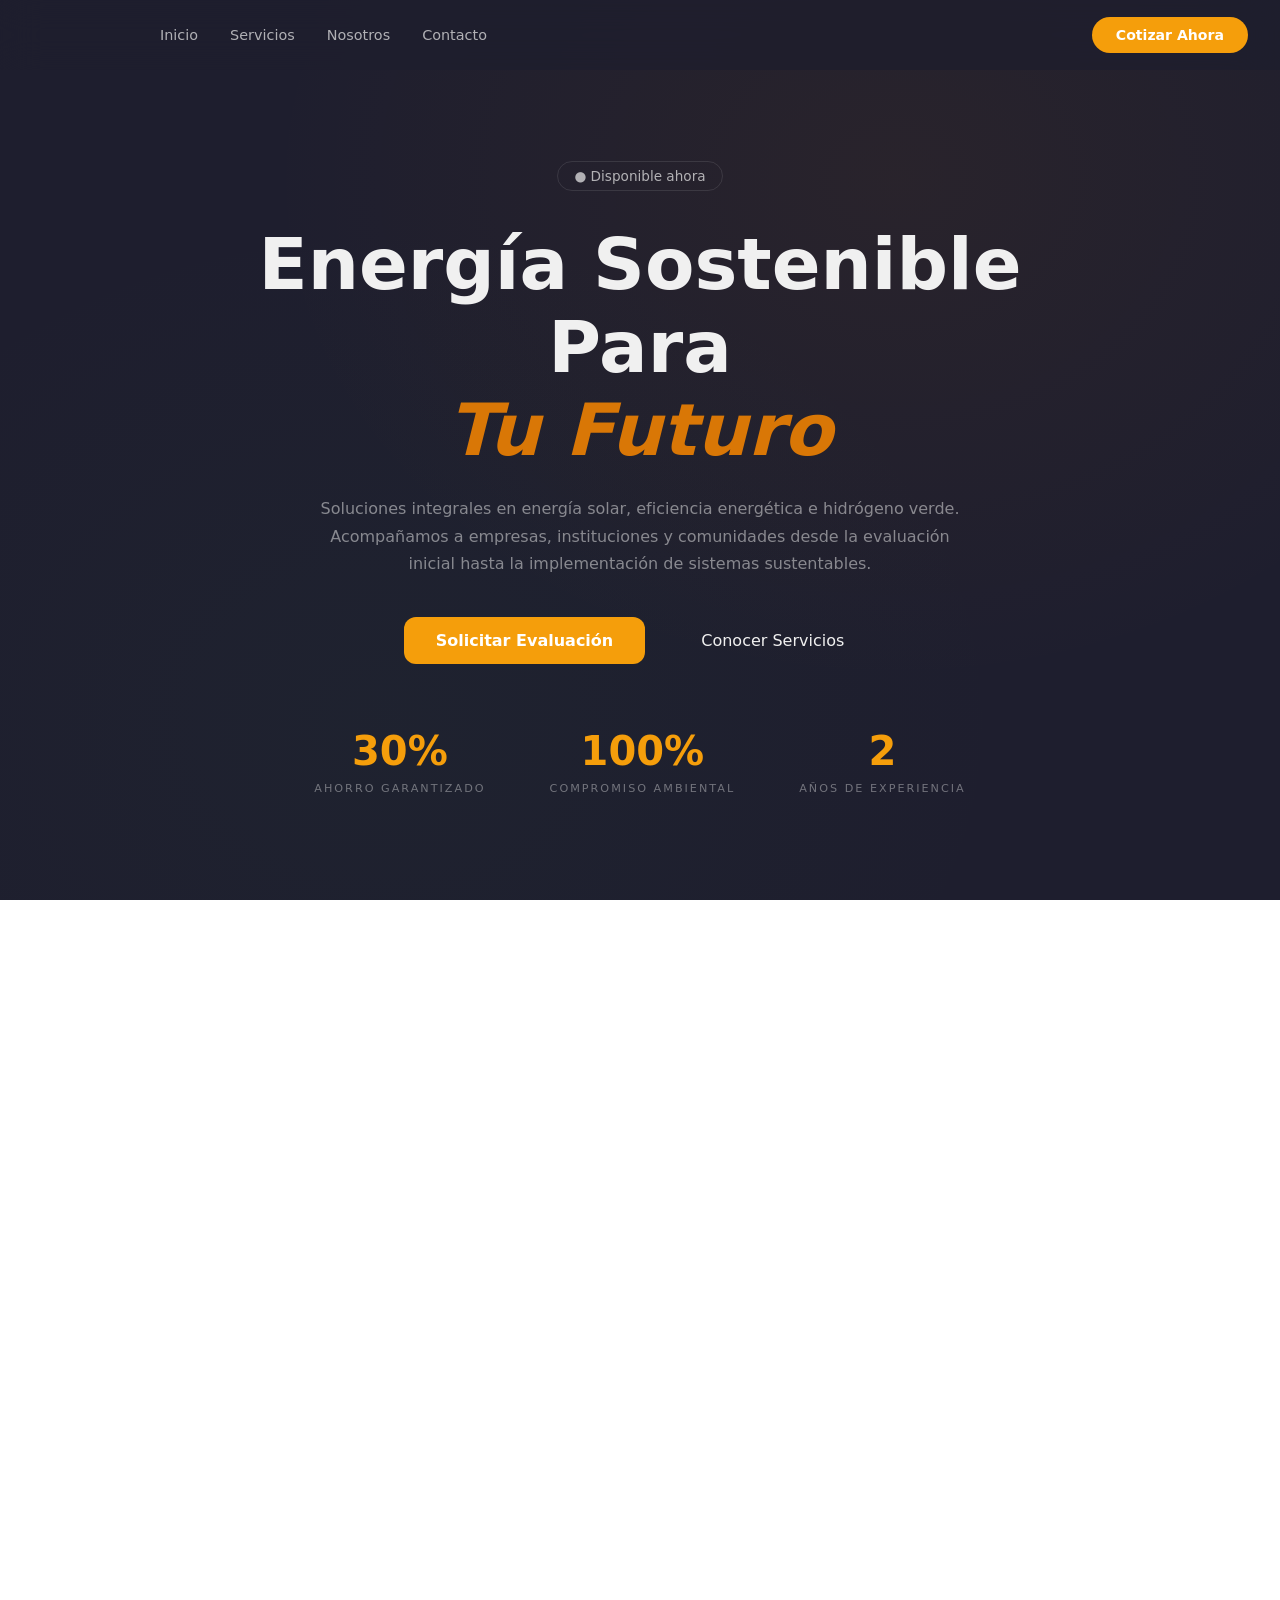
<file: index.html>
<!DOCTYPE html>
<html lang="es">
<head>
    <meta charset="UTF-8">
    <meta name="viewport" content="width=device-width, initial-scale=1.0">
    <title>OMNIVERSE V9</title>
    <link rel="stylesheet" href="showcase.css">
</head>
<body>
    <div id="app"></div>
    <script src="showcase.js"></script>
</body>
</html>
</file>
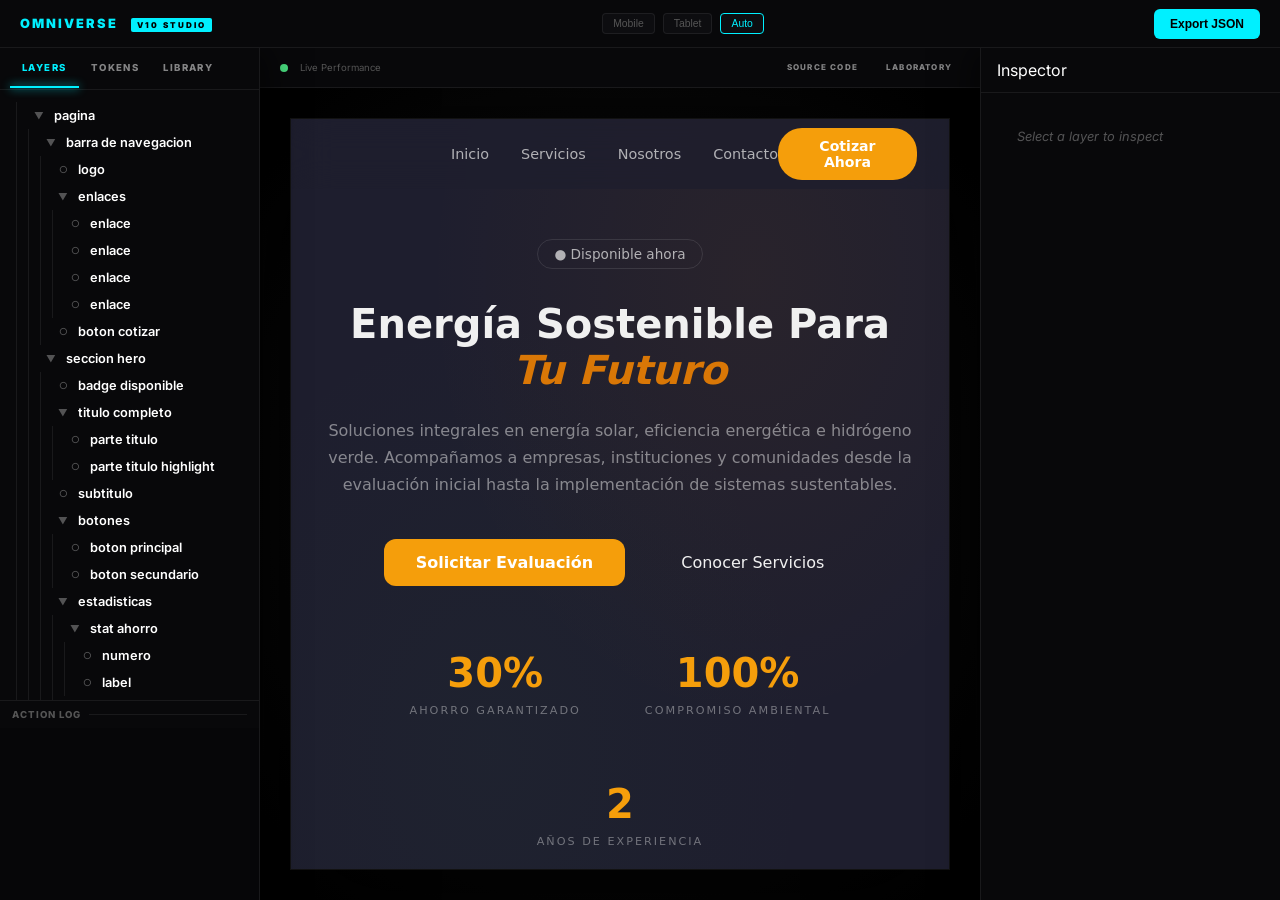
<file: editor.html>
<!DOCTYPE html>
<html lang="es">
<head>
    <meta charset="UTF-8">
    <meta name="viewport" content="width=device-width, initial-scale=1.0">
    <title>OMNIVERSE WORKBENCH</title>
    <link href="https://fonts.googleapis.com/css2?family=Inter:wght@400;500;600;700;800&family=JetBrains+Mono&display=swap" rel="stylesheet">
    <style>
        :root {
            --bg: #010102;
            --sidebar: #08080a;
            --panel: #0d0d10;
            --accent: #00f0ff;
            --accent-glow: rgba(0, 240, 255, 0.4);
            --border: rgba(255,255,255,0.07);
            --text: #ffffff;
            --text-dim: #555;
            --glass: rgba(255,255,255,0.02);
            --purple: #bf5af2;
        }

        * { box-sizing: border-box; margin: 0; padding: 0; }
        body {
            font-family: 'Inter', system-ui, sans-serif;
            background: var(--bg);
            color: var(--text);
            display: flex;
            flex-direction: column;
            height: 100vh;
            overflow: hidden;
        }

        /* ─── Top Bar ─── */
        .top-bar {
            height: 48px;
            background: var(--sidebar);
            border-bottom: 1px solid var(--border);
            display: flex;
            align-items: center;
            justify-content: space-between;
            padding: 0 20px;
            z-index: 100;
        }

        .studio-layout {
            flex: 1;
            display: flex;
            overflow: hidden;
            background: #000;
        }

        /* ─── Left Sidebar (Layers) ─── */
        .sidebar-left {
            width: 260px;
            background: var(--sidebar);
            border-right: 1px solid var(--border);
            display: flex;
            flex-direction: column;
            box-shadow: 10px 0 30px rgba(0,0,0,0.5);
            z-index: 5;
        }

        /* ─── Right Sidebar (Inspector) ─── */
        .sidebar-right {
            width: 300px;
            background: var(--sidebar);
            border-left: 1px solid var(--border);
            display: flex;
            flex-direction: column;
            box-shadow: -10px 0 30px rgba(0,0,0,0.5);
            z-index: 5;
        }

        .sidebar-header {
            padding: 16px 20px;
            border-bottom: 1px solid var(--border);
            display: flex;
            justify-content: space-between;
            align-items: center;
        }

        .sidebar-header h1 {
            font-size: 1rem;
            font-weight: 900;
            color: var(--accent);
            letter-spacing: 2px;
            display: flex;
            align-items: center;
            gap: 12px;
            text-shadow: 0 0 10px var(--accent-glow);
        }
        .sidebar-header h1 span {
            background: var(--accent);
            color: #000;
            font-size: 0.5rem;
            padding: 3px 8px;
            border-radius: 2px;
            text-shadow: none;
            letter-spacing: 1px;
        }

        .btn-primary {
            background: var(--accent);
            color: #000;
            border: none;
            padding: 8px 16px;
            border-radius: 6px;
            cursor: pointer;
            font-size: 0.75rem;
            font-weight: 700;
            transition: transform 0.1s, opacity 0.2s;
        }
        .btn-primary:hover { opacity: 0.9; transform: translateY(-1px); }

        /* ─── Viewport Controls ─── */
        .viewport-controls {
            padding: 8px;
            display: flex;
            justify-content: center;
            gap: 8px;
            background: rgba(0,0,0,0.3);
            border-bottom: 1px solid var(--border);
        }
        .vp-btn {
            background: var(--panel);
            border: 1px solid var(--border);
            color: var(--text-dim);
            padding: 4px 10px;
            border-radius: 4px;
            font-size: 0.65rem;
            cursor: pointer;
            transition: all 0.2s;
        }
        .vp-btn:hover, .vp-btn.active { border-color: var(--accent); color: var(--accent); }

        /* ─── Tabs ─── */
        .tabs {
            display: flex;
            background: var(--sidebar);
            border-bottom: 1px solid var(--border);
            padding: 0 10px;
        }
        .tab {
            padding: 14px 12px;
            font-size: 0.6rem;
            text-align: center;
            cursor: pointer;
            opacity: 0.5;
            transition: all 0.3s cubic-bezier(0.4, 0, 0.2, 1);
            text-transform: uppercase;
            letter-spacing: 0.15em;
            font-weight: 800;
            border-bottom: 2px solid transparent;
            position: relative;
        }
        .tab.active {
            opacity: 1;
            color: var(--accent);
        }
        .tab.active::after {
            content: '';
            position: absolute;
            bottom: -1px; left: 0; right: 0;
            height: 2px;
            background: var(--accent);
            box-shadow: 0 0 10px var(--accent);
        }

        .main-content {
            flex: 1;
            display: flex;
            flex-direction: column;
            overflow: hidden;
            background: #050507;
            position: relative;
        }

        #json-editor {
            flex: 1;
            width: 100%;
            background: #08080a;
            color: #4ade80;
            border: none;
            padding: 24px;
            font-family: 'JetBrains Mono', monospace;
            font-size: 0.7rem;
            line-height: 1.6;
            resize: none;
            outline: none;
        }

        .tree-panel {
            flex: 1;
            overflow-y: auto;
            padding: 12px;
        }

        /* ─── Properties Panel ─── */
        .props-panel {
            flex: 1;
            background: var(--sidebar);
            display: flex;
            flex-direction: column;
            overflow: hidden;
        }

        .props-header-main {
            padding: 12px 16px;
            border-bottom: 1px solid var(--border);
            display: flex;
            justify-content: space-between;
            align-items: center;
        }

        .state-selector {
            display: flex;
            gap: 4px;
            overflow-x: auto;
            max-width: 200px;
        }
        .state-btn {
            background: rgba(255,255,255,0.05);
            border: 1px solid transparent;
            color: var(--text-dim);
            padding: 2px 8px;
            border-radius: 4px;
            font-size: 0.6rem;
            cursor: pointer;
            text-transform: uppercase;
        }
        .state-btn.active { border-color: var(--accent); color: var(--accent); }

        .props-content {
            flex: 1;
            overflow-y: auto;
            padding: 16px;
        }

        /* ─── Prop Rows ─── */
        .prop-group { margin-bottom: 20px; }
        .prop-group-title {
            font-size: 0.6rem;
            font-weight: 800;
            color: var(--text-dim);
            text-transform: uppercase;
            letter-spacing: 0.1em;
            margin-bottom: 10px;
            display: flex;
            align-items: center;
            gap: 8px;
        }
        .prop-group-title::after { content: ''; flex: 1; height: 1px; background: var(--border); }

        .prop-row {
            display: flex;
            align-items: center;
            gap: 12px;
            margin-bottom: 8px;
        }
        .prop-key {
            font-size: 0.65rem;
            color: var(--text-dim);
            width: 120px;
            flex-shrink: 0;
            font-family: 'JetBrains Mono', monospace;
            white-space: nowrap;
            overflow: hidden;
            text-overflow: ellipsis;
        }
        .prop-input-wrap {
            flex: 1;
            display: flex;
            align-items: center;
            gap: 8px;
        }
        .input-base {
            background: rgba(255,255,255,0.03);
            border: 1px solid var(--border);
            border-radius: 4px;
            color: var(--text);
            padding: 8px 12px;
            font-size: 0.75rem;
            width: 100%;
            outline: none;
            transition: all 0.2s;
        }
        .input-base:hover { background: rgba(255,255,255,0.05); }
        .input-base:focus { border-color: var(--accent); background: rgba(0, 240, 255, 0.05); }

        /* Range Controls */
        input[type="range"] {
            -webkit-appearance: none;
            width: 100%;
            height: 4px;
            background: var(--border);
            border-radius: 2px;
            outline: none;
        }
        input[type="range"]::-webkit-slider-thumb {
            -webkit-appearance: none;
            width: 12px; height: 12px;
            background: var(--accent);
            border-radius: 50%;
            cursor: pointer;
            box-shadow: 0 0 10px var(--accent-glow);
        }

        /* Button Groups */
        .btn-group {
            display: flex;
            background: rgba(255,255,255,0.03);
            border: 1px solid var(--border);
            border-radius: 4px;
            overflow: hidden;
            width: 100%;
        }
        .btn-group-item {
            flex: 1;
            background: transparent;
            border: none;
            color: var(--text-dim);
            font-size: 0.6rem;
            padding: 6px 2px;
            cursor: pointer;
            text-transform: uppercase;
            font-weight: 700;
            border-right: 1px solid var(--border);
        }
        .btn-group-item:last-child { border-right: none; }
        .btn-group-item.active { background: var(--accent); color: #000; }

        /* Box Model UI */
        .box-model {
            position: relative;
            width: 100%;
            height: 120px;
            background: rgba(255,255,255,0.02);
            border: 1px solid var(--border);
            border-radius: 8px;
            margin-top: 10px;
            display: flex;
            align-items: center;
            justify-content: center;
            font-size: 0.5rem;
            color: var(--text-dim);
            padding: 10px;
        }
        .box-rect {
            position: relative;
            border: 1px dashed var(--border);
            display: flex;
            align-items: center;
            justify-content: center;
        }
        .box-margin { width: 100%; height: 100%; padding: 20px; background: rgba(217, 119, 6, 0.05); }
        .box-padding { width: 100%; height: 100%; padding: 20px; background: rgba(45, 138, 78, 0.05); border: 1px solid rgba(45, 138, 78, 0.2); }
        .box-inner { width: 40px; height: 20px; background: rgba(0, 240, 255, 0.1); border: 1px solid var(--accent); border-radius: 2px; }
        .box-label { position: absolute; cursor: pointer; transition: color 0.2s; }
        .box-label:hover { color: var(--accent); }
        .box-label.top { top: 4px; left: 50%; transform: translateX(-50%); }
        .box-label.bottom { bottom: 4px; left: 50%; transform: translateX(-50%); }
        .box-label.left { left: 4px; top: 50%; transform: translateY(-50%); }
        .box-label.right { right: 4px; top: 50%; transform: translateY(-50%); }

        /* Floating Toolbar */
        .float-toolbar {
            position: absolute;
            background: #1a1a20;
            border: 1px solid var(--accent);
            border-radius: 6px;
            display: flex;
            gap: 2px;
            padding: 4px;
            box-shadow: 0 10px 30px rgba(0,0,0,0.5);
            z-index: 2000;
            pointer-events: auto;
            transform: translate(-50%, -120%);
        }
        .float-btn {
            background: transparent;
            border: none;
            color: #fff;
            padding: 6px 10px;
            cursor: pointer;
            border-radius: 4px;
            font-size: 0.7rem;
            display: flex;
            align-items: center;
            gap: 6px;
        }
        .float-btn:hover { background: rgba(255,255,255,0.05); color: var(--accent); }

        /* ─── Tree Nodes ─── */
        .tree-node { margin-left: 12px; position: relative; }
        .tree-node::before {
            content: '';
            position: absolute;
            left: -8px; top: 0; bottom: 0;
            width: 1px; background: var(--border);
        }
        .tree-label {
            display: flex;
            align-items: center;
            padding: 6px 8px;
            cursor: pointer;
            border-radius: 4px;
            font-size: 0.8rem;
            transition: all 0.2s;
            gap: 8px;
        }
        .tree-label:hover { background: rgba(255,255,255,0.03); }
        .tree-label.selected {
            background: rgba(0, 240, 255, 0.1);
            color: var(--accent);
            box-shadow: inset 2px 0 0 var(--accent);
        }
        .tree-icon { font-size: 0.6rem; opacity: 0.3; width: 14px; text-align: center; }

        /* ─── Preview ─── */
        .preview-area {
            flex: 2;
            background: #000;
            display: flex;
            flex-direction: column;
            overflow: hidden;
            position: relative;
        }

        .preview-header {
            height: 40px;
            background: var(--sidebar);
            border-bottom: 1px solid var(--border);
            display: flex;
            align-items: center;
            padding: 0 20px;
            gap: 12px;
        }

        .preview-iframe-wrap {
            flex: 1;
            display: flex;
            align-items: center;
            justify-content: center;
            padding: 30px;
            background: radial-gradient(circle at center, #111, #000);
            overflow: auto;
        }
        .preview-container {
            background: #000;
            box-shadow: 0 40px 100px rgba(0,0,0,0.8);
            transition: all 0.5s cubic-bezier(0.2, 0.8, 0.2, 1);
            position: relative;
            border: 1px solid var(--border);
        }
        .preview-container iframe { width: 100%; height: 100%; border: none; display: block; }

        /* ─── Catalog ─── */
        .catalog-overlay {
            position: fixed;
            top: 0; left: 0; right: 0; bottom: 0;
            background: rgba(0,0,0,0.8);
            backdrop-filter: blur(4px);
            z-index: 100;
            display: none;
            align-items: center;
            justify-content: center;
        }
        .catalog-modal {
            width: 600px;
            max-height: 80vh;
            background: var(--panel);
            border: 1px solid var(--border);
            border-radius: 12px;
            display: flex;
            flex-direction: column;
            overflow: hidden;
        }
        .catalog-search {
            padding: 20px;
            background: rgba(0,0,0,0.2);
            border-bottom: 1px solid var(--border);
        }
        .catalog-list {
            flex: 1;
            overflow-y: auto;
            padding: 20px;
        }
        .catalog-item {
            display: flex;
            justify-content: space-between;
            padding: 10px;
            cursor: pointer;
            border-radius: 6px;
        }
        .catalog-item:hover { background: rgba(255,255,255,0.05); }

        /* Visual Catalog */
        .visual-catalog {
            display: grid;
            grid-template-columns: repeat(2, 1fr);
            gap: 12px;
            padding: 4px;
        }
        .catalog-card {
            background: var(--panel);
            border: 1px solid var(--border);
            border-radius: 8px;
            padding: 12px;
            cursor: pointer;
            transition: all 0.2s;
            display: flex;
            flex-direction: column;
            gap: 8px;
            position: relative;
            overflow: hidden;
        }
        .catalog-card:hover {
            border-color: var(--accent);
            transform: translateY(-2px);
            box-shadow: 0 10px 20px rgba(0,0,0,0.4);
        }
        .catalog-card-preview {
            height: 60px;
            background: rgba(255,255,255,0.03);
            border-radius: 4px;
            display: flex;
            align-items: center;
            justify-content: center;
            font-size: 1.5rem;
            border: 1px solid rgba(255,255,255,0.05);
        }
        .catalog-card-info {
            display: flex;
            flex-direction: column;
        }
        .catalog-card-name {
            font-size: 0.65rem;
            font-weight: 700;
            color: #fff;
        }
        .catalog-card-desc {
            font-size: 0.55rem;
            color: var(--text-dim);
        }

        /* Scrollbar */
        ::-webkit-scrollbar { width: 4px; }
        ::-webkit-scrollbar-track { background: transparent; }
        ::-webkit-scrollbar-thumb { background: var(--border); border-radius: 2px; }
    </style>
</head>
<body>
    <div class="top-bar">
        <h1 style="font-size: 0.8rem; font-weight: 900; letter-spacing: 2px; color: var(--accent);">OMNIVERSE <span style="background:var(--accent); color:#000; padding:2px 6px; font-size:0.5rem; border-radius:2px; vertical-align:middle; margin-left:8px">V10 STUDIO</span></h1>
        <div class="viewport-controls" style="background: transparent; border: none; padding: 0">
            <button class="vp-btn" data-width="375" data-height="667">Mobile</button>
            <button class="vp-btn" data-width="768" data-height="1024">Tablet</button>
            <button class="vp-btn active" data-width="100" data-height="100" data-full="true">Auto</button>
        </div>
        <button class="btn-primary" id="btnSave">Export JSON</button>
    </div>

    <div class="studio-layout">
        <div class="sidebar-left">
            <div class="tabs">
                <div class="tab active" data-tab="visual">Layers</div>
                <div class="tab" data-tab="tokens">Tokens</div>
                <div class="tab" data-tab="templates">Library</div>
            </div>
            <div id="visual-tab" class="tree-panel">
                <div id="tree"></div>
            </div>
            <div id="tokens-tab" class="tree-panel" style="display:none">
                <div id="tokens-tree"></div>
            </div>
            <div id="templates-tab" class="tree-panel" style="display:none">
                <div id="templates-tree"></div>
            </div>

            <!-- Bottom Log -->
            <div style="height: 200px; border-top: 1px solid var(--border); overflow: hidden; display: flex; flex-direction: column;">
                <div class="prop-group-title" style="padding: 8px 12px; margin-bottom: 0;">Action Log</div>
                <div id="audit-log" style="flex:1; font-size:0.55rem; font-family:monospace; padding:10px; color:var(--accent); overflow-y:auto; background: rgba(0,0,0,0.2)"></div>
            </div>
        </div>

        <div class="main-content">
            <textarea id="json-editor" style="display:none; position: absolute; inset: 0; z-index: 10;" spellcheck="false"></textarea>

            <div class="preview-area">
                <div class="preview-header">
                    <div id="live-indicator" style="width: 8px; height: 8px; border-radius: 50%; background: #4ade80;"></div>
                    <div id="preview-status" style="font-size: 0.6rem; color: var(--text-dim); flex: 1">Live Performance</div>
                    <div class="tab" data-tab="json" style="padding: 4px 8px; font-size: 0.5rem;">Source Code</div>
                    <div class="tab" data-tab="lab" style="padding: 4px 8px; font-size: 0.5rem;">Laboratory</div>
                </div>
                <div class="preview-iframe-wrap">
                    <div class="preview-container" id="preview-container" style="width:100%; height:100%">
                        <iframe id="preview" src="index.html"></iframe>
                    </div>
                </div>
            </div>
        </div>

        <div class="sidebar-right">
            <div class="props-panel" id="props-panel">
                <div class="props-header-main">
                    <div class="props-title" id="selected-name">Inspector</div>
                    <div class="state-selector" id="state-selector" style="display:none">
                        <button class="state-btn active" data-state="base">Base</button>
                        <button class="state-btn" data-state="hover">Hover</button>
                        <button class="state-btn" data-state="active">Active</button>
                        <button class="state-btn" data-state="responsive">Resp</button>
                    </div>
                </div>
                <div id="responsive-bp-selector" style="display:none; padding: 8px 16px; border-bottom: 1px solid var(--border); background: rgba(0, 240, 255, 0.05); gap: 8px; align-items: center;">
                    <select id="bp-select" class="input-base" style="padding: 2px 6px; width: auto; font-size: 0.65rem;">
                        <option value="0">0px (Mobile)</option>
                        <option value="768">768px (Tablet)</option>
                        <option value="1024">1024px (Desktop)</option>
                    </select>
                </div>
                <div class="props-content" id="props-content">
                    <div style="opacity:0.3; font-style:italic; font-size:0.8rem; padding: 20px">Select a layer to inspect</div>
                </div>
            </div>

            <div id="lab-tab" style="display:none; border-top: 1px solid var(--border); background: var(--panel); padding: 12px;">
                 <div class="prop-group">
                    <div class="prop-group-title">Environmental Stats</div>
                    <div style="font-size: 0.65rem; color: var(--text-dim);">
                        Time: <span id="env-time" style="color: var(--accent)">0.0s</span><br>
                        Scroll: <span id="env-scroll" style="color: var(--accent)">0px</span>
                    </div>
                </div>
                <div class="prop-group">
                    <div class="prop-group-title">Data Monitor</div>
                    <pre id="data-inspector" style="font-size: 0.5rem; color: var(--accent); max-height: 150px; overflow: auto;"></pre>
                </div>
            </div>
        </div>
    </div>

    <div class="catalog-overlay" id="catalog-overlay">
        <div class="catalog-modal">
            <div class="catalog-search">
                <input type="text" class="input-base" id="catalog-search-input" placeholder="Buscar propiedad nativa (ej: backdrop-filter, grid-template-columns)...">
            </div>
            <div class="catalog-list" id="catalog-list"></div>
        </div>
    </div>

    <script>
        let contentData = null;
        let selectedPath = null;
        let currentEditingState = 'base';
        let currentBreakpoint = '0';

        const PRESETS = {
            'Glassmorphic Card': {
                "icon": "💎",
                "desc": "Translucent frosted glass panel",
                "data": {
                    "nombre": "Tarjeta Cristal",
                    "background": "rgba(255, 255, 255, 0.05)",
                    "backdrop-filter": "blur(12px)",
                    "border": "1px solid rgba(255, 255, 255, 0.1)",
                    "border-radius": "24px",
                    "padding": "2rem",
                    "display": "flex",
                    "flex-direction": "column",
                    "gap": "1rem",
                    "box-shadow": "0 20px 50px rgba(0,0,0,0.3)",
                    "titulo": { "texto": "Nuevo Módulo", "font-size": "1.5rem", "font-weight": "700" },
                    "contenido": { "texto": "Este es un componente generado dinámicamente con estilos de cristal.", "opacity": "0.6", "font-size": "0.9rem" }
                }
            },
            'Neural Hero': {
                "icon": "🧠",
                "desc": "Dynamic radial background with math",
                "data": {
                    "nombre": "Sección Hero",
                    "width": "100%", "height": "80vh",
                    "display": "flex", "flex-direction": "column", "align-items": "center", "justify-content": "center",
                    "background": "radial-gradient(circle at math(mx * 100)% math(my * 100)%, rgba(0, 240, 255, 0.15), transparent 50%)",
                    "titulo": {
                        "texto": "TRANSCRIPCIÓN INFINITA",
                        "font-size": "5rem", "font-weight": "900", "letter-spacing": "-2px",
                        "transform": "translateY(math(sin(time) * 10)px)"
                    }
                }
            },
            'Physics Sandbox': {
                "icon": "⚽",
                "desc": "Math-driven animation container",
                "data": {
                    "nombre": "Sandbox Físico",
                    "width": "100%", "height": "400px", "position": "relative", "overflow": "hidden", "background": "#050505",
                    "bola": {
                        "width": "60px", "height": "60px", "border-radius": "50%", "background": "cyan", "position": "absolute",
                        "left": "math(50 + sin(time * 2) * 40)%",
                        "top": "math(50 + cos(time * 3) * 30)%",
                        "box-shadow": "0 0 30px cyan"
                    }
                }
            },
            'Neon Button': {
                "icon": "⚡",
                "desc": "Cyan glow with interactive hover",
                "data": {
                    "nombre": "Botón Neón",
                    "padding": "12px 30px", "border-radius": "100px", "background": "transparent",
                    "border": "2px solid #00f0ff", "color": "#00f0ff", "font-weight": "700", "cursor": "pointer",
                    "transition": "all 0.3s",
                    "hover": { "background": "#00f0ff", "color": "#000", "box-shadow": "0 0 20px #00f0ff" }
                }
            },
            'Flex Layout': {
                "icon": "🍱",
                "desc": "Responsive flexbox container",
                "data": {
                    "nombre": "Flex Container",
                    "display": "flex", "gap": "1rem", "padding": "1rem",
                    "child_1": { "width": "50px", "height": "50px", "background": "var(--accent)" },
                    "child_2": { "width": "50px", "height": "50px", "background": "var(--purple)" }
                }
            }
        };

        const RESERVED = { nombre: 1, hover: 1, active: 1, responsive: 1, variables: 1, texto: 1, tagName: 1, animations: 1, _seeds: 1, _template: 1, props: 1, onMount: 1, onUpdate: 1, onClick: 1, onMouseEnter: 1, onMouseLeave: 1, _actions: 1, _seed: 1, _fetch: 1 };

        const TACTILE_BEHAVIORS = {
            'glass': {
                "background": "rgba(255, 255, 255, 0.05)",
                "backdrop-filter": "blur(20px)",
                "border": "1px solid rgba(255, 255, 255, 0.1)",
                "border-radius": "16px",
                "box-shadow": "0 10px 30px rgba(0,0,0,0.2)"
            },
            'glow': {
                "color": "#00f0ff",
                "text-shadow": "0 0 10px rgba(0, 240, 255, 0.8), 0 0 20px rgba(0, 240, 255, 0.4)",
                "border-color": "#00f0ff",
                "box-shadow": "0 0 20px rgba(0, 240, 255, 0.3)"
            },
            'float': {
                "transform": "translateY(math(sin(time * 2) * 10)px)"
            },
            'pulse': {
                "transform": "scale(math(1 + sin(time * 4) * 0.05))"
            },
            'click': {
                "onClick": [
                    { "type": "toggle", "path": "variables.state.active" }
                ],
                "cursor": "pointer"
            },
            'tilt': {
                "transition": "transform 0.1s ease-out",
                "transform": "rotateX(math(my * 20 - 10)deg) rotateY(math(mx * 20 - 10)deg)"
            },
            'hover-grow': {
                "transition": "transform 0.3s ease",
                "hover": { "transform": "scale(1.05)" }
            },
            'rounded': { "border-radius": "1000px" }
        };

        // Professional Native CSS Property Groups
        const NATIVE_GROUPS = {
            'Identidad': ['nombre', 'tagName', 'texto', 'src', 'href'],
            'Layout': ['display', 'flex-direction', 'justify-content', 'align-items', 'flex-wrap', 'gap', 'grid-template-columns', 'grid-template-rows', 'align-self', 'justify-self', 'flex-grow', 'flex-shrink', 'position', 'top', 'left', 'right', 'bottom', 'z-index'],
            'Dimensiones': ['width', 'height', 'min-width', 'max-width', 'min-height', 'max-height', 'padding', 'margin', 'box-sizing'],
            'Tipografía': ['font-family', 'font-size', 'font-weight', 'line-height', 'color', 'text-align', 'letter-spacing', 'text-transform', 'text-decoration', '-webkit-background-clip', '-webkit-text-fill-color'],
            'Efectos': ['background', 'background-image', 'background-size', 'background-position', 'background-repeat', 'border', 'border-radius', 'box-shadow', 'opacity', 'transition', 'transform', 'filter', 'backdrop-filter', 'overflow', 'cursor', 'clip-path'],
            'Animación': ['onMount', 'onUpdate', 'transition', 'animation'],
            'Interacción': ['onClick', 'onMouseEnter', 'onMouseLeave', 'cursor']
        };

        const FONT_FAMILIES = [
            "'Inter', sans-serif",
            "'JetBrains Mono', monospace",
            "'Playfair Display', serif",
            "system-ui, -apple-system, sans-serif",
            "'Bebas Neue', cursive"
        ];

        async function init() {
            if (!contentData) {
                try {
                    const res = await fetch('content.json');
                    if (res.ok) contentData = await res.json();
                    else {
                        // Fallback in case of fetch failure in some environments
                        contentData = { nombre: "FALLBACK_WORKSPACE", variables: {}, _seeds: {} };
                    }
                } catch(e) {
                    contentData = { nombre: "FALLBACK_WORKSPACE", variables: {}, _seeds: {} };
                }
            }
            refreshAll();
        }

        function refreshAll() {
            renderTree();
            renderTokens();
            renderTemplates();
            updateJsonEditor();
            sendToPreview();
        }

        function sendToPreview() {
            if (contentData) {
                // Increment version to trigger structural reconciliation in the engine
                contentData._v = (contentData._v || 0) + 1;
            }
            const iframe = document.getElementById('preview');
            iframe.contentWindow.postMessage({ type: 'update-content', content: contentData }, '*');
            updateFloatingToolbar();
        }

        function updateFloatingToolbar() {
            const existing = document.getElementById('floating-toolbar');
            if (existing) existing.remove();

            if (!selectedPath) return;

            // We need to get the position of the selected element from the iframe
            const iframe = document.getElementById('preview');
            iframe.contentWindow.postMessage({ type: 'get-rect', path: selectedPath }, '*');
        }

        window.addEventListener('message', (e) => {
            if (e.data.type === 'rect-result') {
                const { rect, path } = e.data;
                const iframeRect = document.getElementById('preview').getBoundingClientRect();
                const container = document.querySelector('.preview-iframe-wrap');

                let toolbar = document.getElementById('floating-toolbar');
                if (!toolbar) {
                    toolbar = document.createElement('div');
                    toolbar.id = 'floating-toolbar';
                    toolbar.className = 'float-toolbar';
                    document.body.appendChild(toolbar);
                }

                toolbar.style.left = (iframeRect.left + rect.left + rect.width / 2) + 'px';
                toolbar.style.top = (iframeRect.top + rect.top) + 'px';

                const obj = getObjPath(contentData, path);

                toolbar.innerHTML = `
                    <button class="float-btn" id="float-dup">⧉ <span>Duplicate</span></button>
                    <button class="float-btn" id="float-txt">✎ <span>Text</span></button>
                    <button class="float-btn" id="float-del" style="color:#ff4a4a">✕ <span>Delete</span></button>
                `;

                toolbar.querySelector('#float-dup').onclick = () => duplicateNode(path);
                toolbar.querySelector('#float-del').onclick = () => deleteNode(path);
                toolbar.querySelector('#float-txt').onclick = () => {
                    const newTxt = prompt('Edit text:', obj.texto || '');
                    if (newTxt !== null) {
                        obj.texto = newTxt;
                        refreshAll();
                    }
                };
            }
            if (e.data.type === 'canvas-apply-preset') {
                const { path, action } = e.data;
                if (action === 'delete') { deleteNode(path); return; }
                if (action === 'duplicate') { duplicateNode(path); return; }

                const obj = getObjPath(contentData, path);
                const preset = TACTILE_BEHAVIORS[action];
                if (obj && preset) {
                    // Deep merge the preset into the object
                    for (const key in preset) {
                        if (key === 'hover' || key === 'active') {
                            obj[key] = { ...(obj[key] || {}), ...preset[key] };
                        } else if (Array.isArray(preset[key])) {
                            obj[key] = [...(obj[key] || []), ...preset[key]];
                        } else {
                            obj[key] = preset[key];
                        }
                    }
                    refreshAll();
                }
            }
            if (e.data.type === 'sync-data') {
                document.getElementById('data-inspector').textContent = JSON.stringify(e.data.data.state.variables, null, 2);
                document.getElementById('env-time').textContent = e.data.data.state.time?.toFixed(1) + 's' || '0s';
                document.getElementById('env-scroll').textContent = e.data.data.state.scroll + 'px' || '0px';

                // Action Audit Log
                const lab = document.getElementById('lab-tab');
                let audit = document.getElementById('audit-log');
                if (!audit) {
                    const group = document.createElement('div');
                    group.className = 'prop-group';
                    group.innerHTML = `<div class="prop-group-title">Omniverse Audit Log</div><div id="audit-log" style="font-size:0.55rem; font-family:monospace; padding:10px; color:var(--accent); max-height:200px; overflow-y:auto"></div>`;
                    lab.appendChild(group);
                    audit = document.getElementById('audit-log');
                }
                if (e.data.data.actionLog) {
                    audit.innerHTML = e.data.data.actionLog.slice(-50).map(l => `<div>[${new Date(l.time).toLocaleTimeString()}] <span style="color:#fff">${l.type}</span>: ${l.path || l.url || ''} ${l.value || ''}</div>`).reverse().join('');
                }
            }
            if (e.data.type === 'select-node' || e.data.type === 'request-text-edit') {
                selectedPath = e.data.path.replace(/^pagina\./, '').replace(/^pagina$/, '');
                if (selectedPath === 'pagina') selectedPath = '';
                renderTree();
                const obj = getObjPath(contentData, selectedPath);
                renderProperties(obj, selectedPath);

                if (e.data.type === 'request-text-edit' && obj) {
                    const newTxt = prompt('Edit text:', obj.texto || '');
                    if (newTxt !== null) {
                        obj.texto = newTxt;
                        refreshAll();
                    }
                }
            }
            if (e.data.type === 'canvas-update') {
                const { path, updates } = e.data;
                const cleanPath = path.replace(/^pagina\./, '').replace(/^pagina$/, '');
                const obj = getObjPath(contentData, cleanPath);
                if (obj) {
                    Object.assign(obj, updates);
                    renderTree();
                    renderTokens();
                    renderTemplates();
                    updateJsonEditor();
                    sendToPreview();
                }
            }
        });

        function updateJsonEditor() {
            document.getElementById('json-editor').value = JSON.stringify(contentData, null, 4);
        }

        function renderTree() {
            const tree = document.getElementById('tree');
            tree.innerHTML = '';
            tree.appendChild(buildNode(contentData, '', 'pagina'));
        }

        function buildNode(obj, path, key) {
            if (!obj || typeof obj !== 'object' || Array.isArray(obj)) return null;
            const container = document.createElement('div');
            container.className = 'tree-node';
            const label = document.createElement('div');
            label.className = 'tree-label' + (path === selectedPath ? ' selected' : '');

            const isTemplate = obj && obj._template ? true : false;
            const displayName = (obj && obj.nombre) || key;

            const children = [];
            for (const k in obj) {
                if (typeof obj[k] === 'object' && obj[k] !== null && !RESERVED[k]) {
                    children.push(k);
                }
            }

            label.innerHTML = `
                <span class="tree-icon" style="color:${isTemplate ? '#ff00ff' : 'inherit'}">${children.length ? '▼' : '○'}</span>
                <span style="font-weight:600">${displayName}</span>
                ${isTemplate ? `<span style="font-size:0.5rem; background:#ff00ff; color:#000; padding:1px 4px; border-radius:2px; margin-left:auto; font-weight:900">${obj._template}</span>` : ''}
                <div class="node-actions" style="margin-left: 8px; display:none; gap:4px">
                    <button class="node-btn" data-action="dup" title="Duplicar">⧉</button>
                    <button class="node-btn" data-action="del" title="Eliminar" style="color:#ff4a4a">✕</button>
                </div>
            `;

            label.onmouseenter = () => label.querySelector('.node-actions').style.display = 'flex';
            label.onmouseleave = () => label.querySelector('.node-actions').style.display = 'none';

            label.querySelectorAll('.node-btn').forEach(btn => {
                btn.onclick = (e) => {
                    e.stopPropagation();
                    const action = btn.dataset.action;
                    if (action === 'del') {
                        if (confirm('¿Eliminar este nodo y sus hijos?')) {
                            deleteNode(path);
                        }
                    } else if (action === 'dup') {
                        duplicateNode(path);
                    }
                };
            });

            label.onclick = (e) => {
                e.stopPropagation();
                selectedPath = path;
                renderTree();
                renderProperties(obj, path);

                // Sync to canvas
                const iframe = document.getElementById('preview');
                if (iframe && iframe.contentWindow) {
                    iframe.contentWindow.postMessage({ type: 'set-selected', path: selectedPath }, '*');
                }
            };

            container.appendChild(label);
            children.forEach(k => {
                const childPath = path === '' ? k : `${path}.${k}`;
                const childNode = buildNode(obj[k], childPath, k);
                if (childNode) container.appendChild(childNode);
            });
            return container;
        }

        function renderProperties(obj, path) {
            const container = document.getElementById('props-content');
            const stateSelector = document.getElementById('state-selector');
            const bpSelector = document.getElementById('responsive-bp-selector');
            const nameLabel = document.getElementById('selected-name');
            container.innerHTML = '';

            if (!obj) {
                container.innerHTML = '<div style="opacity:0.3; font-style:italic; font-size:0.8rem">Ningún elemento seleccionado</div>';
                stateSelector.style.display = 'none';
                nameLabel.textContent = 'Selecciona un elemento';
                return;
            }

            stateSelector.style.display = 'flex';
            bpSelector.style.display = currentEditingState === 'responsive' ? 'flex' : 'none';
            nameLabel.textContent = obj.nombre || path.split('.').pop();

            // ─── Component Metadata ───
            if (obj._template) {
                const info = document.createElement('div');
                info.style.padding = '8px 12px';
                info.style.marginBottom = '12px';
                info.style.background = 'rgba(191, 90, 242, 0.1)';
                info.style.border = '1px solid rgba(191, 90, 242, 0.2)';
                info.style.borderRadius = '4px';
                info.style.fontSize = '0.65rem';
                info.innerHTML = `<span style="color:var(--purple); font-weight:800">◇ INSTANCIA DE:</span> ${obj._template}`;
                container.appendChild(info);
            }

            let target;
            if (currentEditingState === 'base') target = obj;
            else if (currentEditingState === 'responsive') {
                if (!obj.responsive) obj.responsive = {};
                if (!obj.responsive[currentBreakpoint]) obj.responsive[currentBreakpoint] = {};
                target = obj.responsive[currentBreakpoint];
            } else {
                target = obj[currentEditingState] || {};
            }

            // ─── Inspector: Dynamic Property Detection ───
            const usedKeys = new Set(['_template', 'props', 'responsive', 'hover', 'active', '_seed', '_actions', 'onClick', 'onMount', 'onUpdate', 'onMouseEnter', 'onMouseLeave', '_fetch']);

            for (const groupName in NATIVE_GROUPS) {
                const groupDiv = document.createElement('div');
                groupDiv.className = 'prop-group';
                groupDiv.innerHTML = `<div class="prop-group-title">${groupName}</div>`;
                let hasProps = false;

                if (groupName === 'Dimensiones') {
                    hasProps = true;
                    groupDiv.appendChild(createBoxModelUI(target, obj));
                }

                if (groupName === 'Animación') {
                    hasProps = true;
                    groupDiv.appendChild(createAnimationPresets(target, obj));
                    groupDiv.appendChild(createScrollSyncBuilder(target, obj));
                }

                if (groupName === 'Interacción') {
                    hasProps = true;
                    groupDiv.appendChild(createInteractionBuilder(target, obj));
                }

                NATIVE_GROUPS[groupName].forEach(key => {
                    if (['padding', 'margin'].includes(key)) { usedKeys.add(key); return; }
                    usedKeys.add(key);
                    const val = target[key] !== undefined ? target[key] : (currentEditingState === 'base' ? obj[key] : '');
                    if (val !== undefined || groupName === 'Identidad') {
                        hasProps = true;
                        groupDiv.appendChild(createPropRow(key, val, target, obj));
                    }
                });
                if (hasProps) container.appendChild(groupDiv);
            }

            // ─── Inspector: Custom Properties (The "Rest") ───
            const customGroup = document.createElement('div');
            customGroup.className = 'prop-group';
            customGroup.innerHTML = `<div class="prop-group-title">Propiedades Custom</div>`;
            let hasCustom = false;
            for (const key in target) {
                if (!usedKeys.has(key) && typeof target[key] !== 'object') {
                    hasCustom = true;
                    customGroup.appendChild(createPropRow(key, target[key], target, obj));
                }
            }
            if (hasCustom) container.appendChild(customGroup);

            // ─── Toolbox ───
            const actionsGrid = document.createElement('div');
            actionsGrid.style.display = 'grid';
            actionsGrid.style.gridTemplateColumns = '1fr 1fr';
            actionsGrid.style.gap = '8px';
            actionsGrid.style.marginTop = '20px';

            const addPropBtn = document.createElement('button');
            addPropBtn.className = 'btn-primary';
            addPropBtn.textContent = '+ Propiedad';
            addPropBtn.onclick = () => {
                const prop = prompt('Nombre de la propiedad CSS o Custom:');
                if (prop) { target[prop] = ''; renderProperties(obj, path); }
            };
            actionsGrid.appendChild(addPropBtn);

            const addNodeBtn = document.createElement('button');
            addNodeBtn.className = 'btn-primary';
            addNodeBtn.style.background = 'transparent';
            addNodeBtn.style.border = '1px solid var(--accent)';
            addNodeBtn.style.color = 'var(--accent)';
            addNodeBtn.textContent = '+ Nuevo Hijo';
            addNodeBtn.onclick = () => {
                const name = prompt('Nombre de la clave JSON:');
                if (name) {
                    const presetKeys = Object.keys(PRESETS);
                    const choice = prompt(`Elige un preset (opcional): ${presetKeys.join(', ')}`);
                    if (choice && PRESETS[choice]) {
                        obj[name] = JSON.parse(JSON.stringify(PRESETS[choice]));
                        obj[name].nombre = name;
                    } else {
                        obj[name] = { nombre: name };
                    }
                    renderTree(); sendToPreview();
                }
            };
            actionsGrid.appendChild(addNodeBtn);
            container.appendChild(actionsGrid);

            // Seed Selector
            const seedDiv = document.createElement('div');
            seedDiv.className = 'prop-group';
            seedDiv.style.marginTop = '20px';
            seedDiv.innerHTML = `<div class="prop-group-title">Arquitectura (Seeds)</div>`;
            const seedSelect = document.createElement('select');
            seedSelect.className = 'input-base';
            let seedOptions = '<option value="">Sin Arquitectura</option>';
            if (contentData._seeds) {
                for (const sName in contentData._seeds) seedOptions += `<option value="${sName}" ${obj._seed === sName ? 'selected' : ''}>${sName}</option>`;
            }
            seedSelect.innerHTML = seedOptions;
            seedSelect.onchange = () => {
                obj._seed = seedSelect.value;
                if (!obj._seed) delete obj._seed;
                sendToPreview();
            };
            seedDiv.appendChild(seedSelect);
            container.appendChild(seedDiv);
        }

        function createAnimationPresets(target, obj) {
            const container = document.createElement('div');
            container.style.cssText = 'display:grid; grid-template-columns: repeat(2, 1fr); gap:8px; margin-top:10px';

            const PRESETS = {
                'Fade In': { opacity: '0', onMount: [{ type: 'set', value: '1', target: 'style.opacity', duration: 1000 }] },
                'Slide Up': { transform: 'translateY(50px)', opacity: '0', onMount: [{ type: 'set', value: '0', target: 'style.translateY', duration: 800 }, { type: 'set', value: '1', target: 'style.opacity', duration: 800 }] },
                'Zoom In': { transform: 'scale(0.5)', opacity: '0', onMount: [{ type: 'set', value: '1', target: 'style.scale', duration: 600 }, { type: 'set', value: '1', target: 'style.opacity', duration: 600 }] },
                'Float': { onUpdate: [{ type: 'math', value: 'sin(time * 2) * 10', target: 'style.translateY' }] }
            };

            Object.keys(PRESETS).forEach(name => {
                const btn = document.createElement('button');
                btn.className = 'btn-primary';
                btn.style.fontSize = '0.6rem';
                btn.style.padding = '4px';
                btn.textContent = name;
                btn.onclick = () => {
                    Object.assign(target, PRESETS[name]);
                    renderProperties(obj, selectedPath);
                    sendToPreview();
                };
                container.appendChild(btn);
            });
            return container;
        }

        function createInteractionBuilder(target, obj) {
            const container = document.createElement('div');
            container.style.cssText = 'background:rgba(0,0,255,0.05); padding:10px; border-radius:4px; margin-top:10px; border:1px solid rgba(0,0,255,0.1)';
            container.innerHTML = `<div style="font-size:0.6rem; margin-bottom:8px; color:var(--accent)">ACTION BUILDER</div>`;

            const addBtn = document.createElement('button');
            addBtn.className = 'btn-primary';
            addBtn.textContent = '+ Toggle State';
            addBtn.onclick = () => {
                const path = prompt('Path to variable (e.g., variables.menuOpen):', 'variables.active');
                if (path) {
                    if (!target.onClick) target.onClick = [];
                    target.onClick.push({ type: 'toggle', path: path });
                    renderProperties(obj, selectedPath);
                    sendToPreview();
                }
            };
            container.appendChild(addBtn);
            return container;
        }

        function createScrollSyncBuilder(target, obj) {
            const container = document.createElement('div');
            container.style.cssText = 'background:rgba(0,0,0,0.2); padding:10px; border-radius:4px; margin-top:10px';
            container.innerHTML = `<div style="font-size:0.6rem; margin-bottom:8px; color:var(--accent)">SCROLL TRIGGER</div>`;

            const row = document.createElement('div');
            row.style.display = 'flex';
            row.style.gap = '8px';

            const addBtn = document.createElement('button');
            addBtn.className = 'btn-primary';
            addBtn.textContent = '+ Parallax';
            addBtn.onclick = () => {
                if (!target.onUpdate) target.onUpdate = [];
                target.onUpdate.push({ type: 'math', value: 'scroll * 0.1', target: 'style.translateY' });
                renderProperties(obj, selectedPath);
                sendToPreview();
            };

            row.appendChild(addBtn);
            container.appendChild(row);
            return container;
        }

        function createBoxModelUI(target, obj) {
            const container = document.createElement('div');
            container.className = 'box-model';

            const getVal = (prop) => target[prop] || obj[prop] || '0';

            container.innerHTML = `
                <div class="box-rect box-margin">
                    <span style="position:absolute; top:2px; left:4px; opacity:0.3; scale:0.8">MARGIN</span>
                    <div class="box-label top" data-prop="margin-top">${getVal('margin-top')}</div>
                    <div class="box-label bottom" data-prop="margin-bottom">${getVal('margin-bottom')}</div>
                    <div class="box-label left" data-prop="margin-left">${getVal('margin-left')}</div>
                    <div class="box-label right" data-prop="margin-right">${getVal('margin-right')}</div>

                    <div class="box-rect box-padding">
                        <span style="position:absolute; top:2px; left:4px; opacity:0.3; scale:0.8">PADDING</span>
                        <div class="box-label top" data-prop="padding-top">${getVal('padding-top')}</div>
                        <div class="box-label bottom" data-prop="padding-bottom">${getVal('padding-bottom')}</div>
                        <div class="box-label left" data-prop="padding-left">${getVal('padding-left')}</div>
                        <div class="box-label right" data-prop="padding-right">${getVal('padding-right')}</div>
                        <div class="box-inner"></div>
                    </div>
                </div>
            `;

            container.querySelectorAll('.box-label').forEach(label => {
                label.onclick = () => {
                    const prop = label.dataset.prop;
                    const newVal = prompt(`Set ${prop}:`, label.textContent);
                    if (newVal !== null) {
                        target[prop] = newVal;
                        label.textContent = newVal;
                        sendToPreview();
                    }
                };
            });

            return container;
        }

        function createPropRow(key, val, target, obj) {
            const row = document.createElement('div');
            row.className = 'prop-row';
            row.style.flexDirection = 'column';
            row.style.alignItems = 'stretch';
            row.style.gap = '4px';

            row.innerHTML = `
                <div style="display:flex; justify-content:space-between; align-items:center">
                    <div class="prop-key" style="width:auto" title="${key}">${key}</div>
                    <div class="prop-actions" style="display:flex; gap:8px"></div>
                </div>
                <div class="prop-input-wrap" id="wrap-${key.replace(/[^a-zA-Z]/g, '')}"></div>
            `;

            const wrap = row.querySelector('.prop-input-wrap');
            const actions = row.querySelector('.prop-actions');

            // 1. Keyword Selectors (Button Groups)
            const keywordProps = {
                'display': ['block', 'flex', 'grid', 'none'],
                'flex-direction': ['row', 'column'],
                'justify-content': ['start', 'center', 'end', 'between', 'around'],
                'align-items': ['start', 'center', 'end', 'stretch'],
                'position': ['relative', 'absolute', 'fixed', 'sticky'],
            'overflow': ['visible', 'hidden', 'auto'],
            'text-align': ['left', 'center', 'right', 'justify']
            };

            const keywordMap = {
                'start': 'flex-start', 'end': 'flex-end', 'between': 'space-between', 'around': 'space-around'
            };

        const KEYWORD_ICONS = {
            'justify-content': {
                'start': `<svg width="12" height="12" viewBox="0 0 24 24" fill="none" stroke="currentColor" stroke-width="2" stroke-linecap="round" stroke-linejoin="round"><path d="M2 2v20M6 12h16M18 7l4 5-4 5"/></svg>`,
                'center': `<svg width="12" height="12" viewBox="0 0 24 24" fill="none" stroke="currentColor" stroke-width="2" stroke-linecap="round" stroke-linejoin="round"><path d="M12 2v20M4 12h16M7 17l-3-5 3-5M17 7l3 5-3 5"/></svg>`,
                'end': `<svg width="12" height="12" viewBox="0 0 24 24" fill="none" stroke="currentColor" stroke-width="2" stroke-linecap="round" stroke-linejoin="round"><path d="M22 2v20M18 12H2M6 17l-4-5 4-5"/></svg>`,
                'between': `<svg width="12" height="12" viewBox="0 0 24 24" fill="none" stroke="currentColor" stroke-width="2" stroke-linecap="round" stroke-linejoin="round"><path d="M2 2v20M22 2v20M10 12h4M6 12h1M17 12h1"/></svg>`,
                'around': `<svg width="12" height="12" viewBox="0 0 24 24" fill="none" stroke="currentColor" stroke-width="2" stroke-linecap="round" stroke-linejoin="round"><path d="M2 2v20M22 2v20M7 12h2M15 12h2"/></svg>`
            },
            'align-items': {
                'start': `<svg width="12" height="12" viewBox="0 0 24 24" fill="none" stroke="currentColor" stroke-width="2" stroke-linecap="round" stroke-linejoin="round"><path d="M2 2h20M12 6v16M7 18l5 4 5-4"/></svg>`,
                'center': `<svg width="12" height="12" viewBox="0 0 24 24" fill="none" stroke="currentColor" stroke-width="2" stroke-linecap="round" stroke-linejoin="round"><path d="M2 12h20M12 4v16M7 7l5-3 5 3M17 17l-5 3-5-3"/></svg>`,
                'end': `<svg width="12" height="12" viewBox="0 0 24 24" fill="none" stroke="currentColor" stroke-width="2" stroke-linecap="round" stroke-linejoin="round"><path d="M2 22h20M12 18V2M17 6l-5-4-5 4"/></svg>`,
                'stretch': `<svg width="12" height="12" viewBox="0 0 24 24" fill="none" stroke="currentColor" stroke-width="2" stroke-linecap="round" stroke-linejoin="round"><path d="M2 2h20M2 22h20M12 2v20"/></svg>`
            },
            'flex-direction': {
                'row': `<svg width="12" height="12" viewBox="0 0 24 24" fill="none" stroke="currentColor" stroke-width="2" stroke-linecap="round" stroke-linejoin="round"><path d="M5 12h14M15 7l5 5-5 5"/></svg>`,
                'column': `<svg width="12" height="12" viewBox="0 0 24 24" fill="none" stroke="currentColor" stroke-width="2" stroke-linecap="round" stroke-linejoin="round"><path d="M12 5v14M7 14l5 5 5-5"/></svg>`
            },
            'text-align': {
                'left': `<svg width="12" height="12" viewBox="0 0 24 24" fill="none" stroke="currentColor" stroke-width="2" stroke-linecap="round" stroke-linejoin="round"><path d="M4 6h16M4 12h10M4 18h16"/></svg>`,
                'center': `<svg width="12" height="12" viewBox="0 0 24 24" fill="none" stroke="currentColor" stroke-width="2" stroke-linecap="round" stroke-linejoin="round"><path d="M4 6h16M7 12h10M4 18h16"/></svg>`,
                'right': `<svg width="12" height="12" viewBox="0 0 24 24" fill="none" stroke="currentColor" stroke-width="2" stroke-linecap="round" stroke-linejoin="round"><path d="M4 6h16M10 12h10M4 18h16"/></svg>`,
                'justify': `<svg width="12" height="12" viewBox="0 0 24 24" fill="none" stroke="currentColor" stroke-width="2" stroke-linecap="round" stroke-linejoin="round"><path d="M4 6h16M4 12h16M4 18h16"/></svg>`
            }
        };

            if (keywordProps[key]) {
                const group = document.createElement('div');
                group.className = 'btn-group';
                keywordProps[key].forEach(opt => {
                    const btn = document.createElement('button');
                    btn.className = 'btn-group-item';
                    if (val === opt || val === keywordMap[opt]) btn.classList.add('active');

                if (KEYWORD_ICONS[key] && KEYWORD_ICONS[key][opt]) {
                    btn.innerHTML = KEYWORD_ICONS[key][opt];
                    btn.title = opt;
                } else {
                    btn.textContent = opt;
                }

                    btn.onclick = () => {
                        target[key] = keywordMap[opt] || opt;
                        Array.from(group.children).forEach(b => b.classList.remove('active'));
                        btn.classList.add('active');
                        sendToPreview();
                    };
                    group.appendChild(btn);
                });
                wrap.appendChild(group);
            }
            // 2. Numeric Sliders
            else if (['opacity', 'flex-grow', 'z-index', 'font-weight'].includes(key) || (val && !isNaN(parseFloat(val)) && !val.toString().includes(' '))) {
                const isUnit = typeof val === 'string' && (val.includes('px') || val.includes('rem') || val.includes('%') || val.includes('vh'));
                let unit = isUnit ? val.replace(/[0-9.-]/g, '') : '';
                let numVal = parseFloat(val) || 0;

                const sliderContainer = document.createElement('div');
                sliderContainer.style.display = 'flex';
                sliderContainer.style.flexDirection = 'column';
                sliderContainer.style.gap = '4px';

                const slider = document.createElement('input');
                slider.type = 'range';
                if (key === 'opacity') { slider.min = 0; slider.max = 1; slider.step = 0.05; }
                else if (key === 'font-weight') { slider.min = 100; slider.max = 900; slider.step = 100; }
                else { slider.min = 0; slider.max = 500; slider.step = 1; }
                slider.value = numVal;

                const textInput = document.createElement('input');
                textInput.className = 'input-base';
                textInput.style.padding = '4px 8px';
                textInput.style.fontSize = '0.65rem';
                textInput.value = val || '';

                slider.oninput = () => {
                    numVal = slider.value;
                    textInput.value = target[key] = numVal + unit;
                    sendToPreview();
                };
                textInput.oninput = () => {
                    target[key] = textInput.value;
                    slider.value = parseFloat(textInput.value) || 0;
                    sendToPreview();
                };

                sliderContainer.appendChild(slider);
                sliderContainer.appendChild(textInput);
                wrap.appendChild(sliderContainer);
            }
            // 3. Font Family Picker
            else if (key === 'font-family') {
                const select = document.createElement('select');
                select.className = 'input-base';
                FONT_FAMILIES.forEach(font => {
                    const opt = document.createElement('option');
                    opt.value = font;
                    opt.textContent = font.split(',')[0].replace(/'/g, '');
                    if (val === font) opt.selected = true;
                    select.appendChild(opt);
                });
                select.onchange = () => { target[key] = select.value; sendToPreview(); };
                wrap.appendChild(select);
            }
            // 4. Box Shadow Builder
            else if (key === 'box-shadow') {
                const builder = document.createElement('div');
                builder.style.cssText = 'display:grid; grid-template-columns: 1fr 1fr; gap:4px; width:100%';

                // Parse existing: "0px 10px 20px rgba(0,0,0,0.5)"
                const parts = (val || '0px 0px 0px #000').split(' ');
                const vals = {
                    x: parts[0] || '0px',
                    y: parts[1] || '0px',
                    blur: parts[2] || '0px',
                    color: parts.slice(3).join(' ') || '#000000'
                };

                const createSub = (label, pKey) => {
                    const inp = document.createElement('input');
                    inp.className = 'input-base';
                    inp.style.fontSize = '0.55rem';
                    inp.style.padding = '2px 6px';
                    inp.placeholder = label;
                    inp.value = vals[pKey];
                    inp.oninput = () => {
                        vals[pKey] = inp.value;
                        target[key] = `${vals.x} ${vals.y} ${vals.blur} ${vals.color}`;
                        sendToPreview();
                    };
                    return inp;
                };

                builder.appendChild(createSub('X', 'x'));
                builder.appendChild(createSub('Y', 'y'));
                builder.appendChild(createSub('Blur', 'blur'));

                const cp = document.createElement('input');
                cp.type = 'color';
                cp.style.height = '20px';
                cp.oninput = () => {
                    vals.color = cp.value;
                    target[key] = `${vals.x} ${vals.y} ${vals.blur} ${vals.color}`;
                    sendToPreview();
                };
                builder.appendChild(cp);
                wrap.appendChild(builder);
            }
            // 5. Advanced Background & Gradient Builder
            else if (key === 'background') {
                const builder = document.createElement('div');
                builder.style.cssText = 'display:flex; flex-direction:column; gap:8px; width:100%; padding:8px; background:rgba(255,255,255,0.02); border-radius:4px';

                const typeSelect = document.createElement('select');
                typeSelect.className = 'input-base';
                typeSelect.innerHTML = `
                    <option value="solid">Solid Color</option>
                    <option value="linear">Linear Gradient</option>
                    <option value="radial">Radial Gradient</option>
                    <option value="animated">Animated Flux</option>
                `;

                const controls = document.createElement('div');
                controls.style.display = 'flex';
                controls.style.flexDirection = 'column';
                controls.style.gap = '4px';

                const updateBg = () => {
                    const type = typeSelect.value;
                    if (type === 'solid') {
                        target[key] = color1.value;
                    } else if (type === 'linear') {
                        target[key] = `linear-gradient(${angle.value}deg, ${color1.value}, ${color2.value})`;
                    } else if (type === 'radial') {
                        target[key] = `radial-gradient(circle, ${color1.value}, ${color2.value})`;
                    } else if (type === 'animated') {
                        target[key] = `linear-gradient(math(time * 50 + ${angle.value})deg, ${color1.value}, ${color2.value})`;
                    }
                    input.value = target[key];
                    sendToPreview();
                };

                const color1 = document.createElement('input'); color1.type = 'color'; color1.oninput = updateBg;
                const color2 = document.createElement('input'); color2.type = 'color'; color2.oninput = updateBg;
                const angle = document.createElement('input'); angle.type = 'range'; angle.min = 0; angle.max = 360; angle.oninput = updateBg;

                typeSelect.onchange = () => {
                    controls.innerHTML = '';
                    if (typeSelect.value === 'solid') {
                        controls.appendChild(color1);
                    } else {
                        controls.appendChild(color1);
                        controls.appendChild(color2);
                        if (typeSelect.value !== 'radial') controls.appendChild(angle);
                    }
                    updateBg();
                };

                const input = document.createElement('input');
                input.className = 'input-base';
                input.value = val || '';
                input.oninput = () => { target[key] = input.value; sendToPreview(); };

                builder.appendChild(typeSelect);
                builder.appendChild(controls);
                builder.appendChild(input);
                wrap.appendChild(builder);

                // Init based on value
                if (val && val.includes('gradient')) {
                    if (val.includes('radial')) typeSelect.value = 'radial';
                    else if (val.includes('math')) typeSelect.value = 'animated';
                    else typeSelect.value = 'linear';
                }
                typeSelect.onchange();
            }
            // 5b. Color Pickers (Solid) / Text Gradient Helper
            else if (key.includes('color')) {
                if (key === 'color') {
                    const helper = document.createElement('button');
                    helper.className = 'btn-primary';
                    helper.style.cssText = 'font-size:0.5rem; padding:2px 6px; margin-bottom:4px';
                    helper.textContent = '✨ Gradient Text';
                    helper.onclick = () => {
                        target['background'] = 'linear-gradient(90deg, #ff00ff, #00ffff)';
                        target['-webkit-background-clip'] = 'text';
                        target['-webkit-text-fill-color'] = 'transparent';
                        renderProperties(obj, selectedPath);
                        sendToPreview();
                    };
                    wrap.appendChild(helper);
                }

                const input = document.createElement('input');
                input.className = 'input-base';
                input.type = 'text';
                input.value = val || '';

                const cp = document.createElement('input');
                cp.type = 'color';
                cp.style.cssText = 'width:100%; height:24px; border:none; padding:0; background:none; cursor:pointer; margin-top:4px; border-radius:4px';
                if (val && val.toString().startsWith('#')) cp.value = val.slice(0, 7);

                input.oninput = () => { target[key] = input.value; sendToPreview(); };
                cp.oninput = () => { input.value = target[key] = cp.value; sendToPreview(); };

                wrap.appendChild(input);
                wrap.appendChild(cp);
            }
            // 4. Default Text
            else {
                const input = document.createElement('input');
                input.className = 'input-base';
                input.type = 'text';
                input.value = val || '';
                input.oninput = () => { target[key] = input.value; sendToPreview(); };
                wrap.appendChild(input);
            }

            if (!['nombre', 'tagName'].includes(key)) {
                const del = document.createElement('span');
                del.className = 'delete-prop';
                del.style.cssText = 'cursor:pointer; opacity:0.3; font-size:0.6rem';
                del.textContent = '✕ REMOVE';
                del.onclick = () => { delete target[key]; renderProperties(obj, selectedPath); sendToPreview(); };
                actions.appendChild(del);
            }

            return row;
        }

        function renderTokens() {
            const container = document.getElementById('tokens-tree');
            container.innerHTML = '';
            const vars = (contentData && contentData.variables) || {};
            for (const cat in vars) {
                const group = document.createElement('div');
                group.className = 'prop-group';
                group.innerHTML = `<div class="prop-group-title">${cat}</div>`;
                for (const key in vars[cat]) {
                    const row = document.createElement('div');
                    row.className = 'prop-row';
                    row.innerHTML = `<div class="prop-key">${key}</div><input class="input-base" value="${vars[cat][key]}">`;
                    row.querySelector('input').oninput = (e) => { vars[cat][key] = e.target.value; sendToPreview(); };
                    group.appendChild(row);
                }
                container.appendChild(group);
            }
        }

        function renderTemplates() {
            const container = document.getElementById('templates-tree');
            container.innerHTML = '';

            // 1. Visual Catalog Section
            const catalogTitle = document.createElement('div');
            catalogTitle.className = 'prop-group-title';
            catalogTitle.textContent = 'Component Library';
            container.appendChild(catalogTitle);

            const catalogGrid = document.createElement('div');
            catalogGrid.className = 'visual-catalog';

            for (const name in PRESETS) {
                const preset = PRESETS[name];
                const card = document.createElement('div');
                card.className = 'catalog-card';
                card.innerHTML = `
                    <div class="catalog-card-preview">${preset.icon || '✦'}</div>
                    <div class="catalog-card-info">
                        <div class="catalog-card-name">${name}</div>
                        <div class="catalog-card-desc">${preset.desc || ''}</div>
                    </div>
                `;
                card.onclick = () => {
                    if (!selectedPath) return alert('Select a parent node in the Layers tree first');
                    const parent = getObjPath(contentData, selectedPath);
                    const safeName = name.toLowerCase().replace(/\s/g, '_') + '_' + Date.now().toString().slice(-4);
                    parent[safeName] = JSON.parse(JSON.stringify(preset.data));
                    parent[safeName].nombre = name;
                    refreshAll();
                };
                catalogGrid.appendChild(card);
            }
            container.appendChild(catalogGrid);

            // 2. Custom Templates Section
            const temps = (contentData && contentData.templates) || {};
            const customGroup = document.createElement('div');
            customGroup.className = 'prop-group';
            customGroup.innerHTML = `<div class="prop-group-title">User Templates</div>`;
            for (const name in temps) {
                const row = document.createElement('div');
                row.style.display = 'flex';
                row.style.gap = '4px';
                row.style.marginBottom = '4px';

                const editBtn = document.createElement('button');
                editBtn.className = 'btn-primary';
                editBtn.style.flex = '1';
                editBtn.style.fontSize = '0.6rem';
                editBtn.textContent = name;
                editBtn.onclick = () => {
                    selectedPath = `templates.${name}`;
                    renderProperties(temps[name], selectedPath);
                    renderTree();
                };

                const instBtn = document.createElement('button');
                instBtn.className = 'btn-primary';
                instBtn.style.background = 'transparent';
                instBtn.style.border = '1px solid var(--accent)';
                instBtn.style.color = 'var(--accent)';
                instBtn.textContent = '+';
                instBtn.onclick = () => {
                    if (!selectedPath) return alert('Selecciona un nodo padre primero');
                    const parent = getObjPath(contentData, selectedPath);
                    const instName = `inst_${name}_${Date.now().toString().slice(-4)}`;
                    parent[instName] = { _template: name, nombre: instName };
                    refreshAll();
                };

                row.appendChild(editBtn);
                row.appendChild(instBtn);
                customGroup.appendChild(row);
            }
            container.appendChild(customGroup);
        }

        // Event Handlers
        document.querySelectorAll('.tab').forEach(t => {
            t.onclick = () => {
                const tabId = t.dataset.tab;

                // Handling Logic
                if (tabId === 'json') {
                    const editor = document.getElementById('json-editor');
                    const visible = editor.style.display === 'block';
                    editor.style.display = visible ? 'none' : 'block';
                    if (!visible) updateJsonEditor();
                    return;
                }

                document.querySelectorAll('.tab, .tree-panel, #lab-tab').forEach(el => {
                    if (el.classList.contains('tab')) el.classList.remove('active');
                    else el.style.display = 'none';
                });

                t.classList.add('active');
                const target = document.getElementById(`${tabId}-tab`);
                if (target) target.style.display = (tabId === 'lab') ? 'block' : 'flex';
            };
        });

        document.querySelectorAll('.vp-btn').forEach(btn => {
            btn.onclick = () => {
                document.querySelectorAll('.vp-btn').forEach(b => b.classList.remove('active'));
                btn.classList.add('active');
                const container = document.getElementById('preview-container');
                if (btn.dataset.full) { container.style.width = '100%'; container.style.height = '100%'; }
                else { container.style.width = btn.dataset.width + 'px'; container.style.height = btn.dataset.height + 'px'; }
            };
        });

        document.querySelectorAll('.state-btn').forEach(btn => {
            btn.onclick = () => {
                document.querySelectorAll('.state-btn').forEach(b => b.classList.remove('active'));
                btn.classList.add('active');
                currentEditingState = btn.dataset.state;
                const obj = getObjPath(contentData, selectedPath);
                if (obj) renderProperties(obj, selectedPath);
            };
        });

        document.getElementById('bp-select').onchange = (e) => {
            currentBreakpoint = e.target.value;
            const obj = getObjPath(contentData, selectedPath);
            if (obj) renderProperties(obj, selectedPath);
        };

        function applySeed(seed) {
            if (!selectedPath) return alert('Selecciona un nodo primero');
            const obj = getObjPath(contentData, selectedPath);
            obj._seed = seed;
            renderProperties(obj, selectedPath);
            sendToPreview();
        }

        function deleteNode(path) {
            if (!path) return;
            const parts = path.split('.');
            const key = parts.pop();
            const parentPath = parts.join('.');
            const parent = getObjPath(contentData, parentPath);
            if (parent && parent[key]) {
                delete parent[key];
                if (selectedPath === path) selectedPath = null;
                renderTree();
                sendToPreview();
            }
        }

        function duplicateNode(path) {
            const parts = path.split('.');
            const key = parts.pop();
            const parentPath = parts.join('.');
            const parent = getObjPath(contentData, parentPath);
            let newKey = key + '_copy';
            let i = 1;
            while (parent[newKey]) {
                newKey = key + '_copy_' + i;
                i++;
            }
            parent[newKey] = JSON.parse(JSON.stringify(parent[key]));
            renderTree();
            sendToPreview();
        }

        function getObjPath(obj, path) {
            if (!path || path === '') return obj;
            return path.split('.').reduce((o, i) => o[i], obj);
        }

        document.getElementById('json-editor').oninput = (e) => {
            try {
                contentData = JSON.parse(e.target.value);
                refreshAll();
            } catch(err) {}
        };

        document.getElementById('btnSave').onclick = () => {
            const blob = new Blob([JSON.stringify(contentData, null, 4)], { type: 'application/json' });
            const url = URL.createObjectURL(blob);
            const a = document.createElement('a');
            a.href = url;
            a.download = 'content.json';
            a.click();
        };

        init();
    </script>
</body>
</html>
</file>
<file: showcase.css>
/* V4 — Reset only. No visual values. */
*, *::before, *::after {
    box-sizing: border-box;
    margin: 0;
    padding: 0;
}

/* OMNIVERSE Studio Reset */
html, body {
    width: 100%;
    height: 100%;
    overflow-x: hidden;
}

button, input, select, textarea {
    background: none;
    color: inherit;
    border: none;
    padding: 0;
    font: inherit;
    cursor: inherit;
    outline: inherit;
}

a {
    text-decoration: none;
    color: inherit;
}

ul, ol {
    list-style: none;
}
</file>
